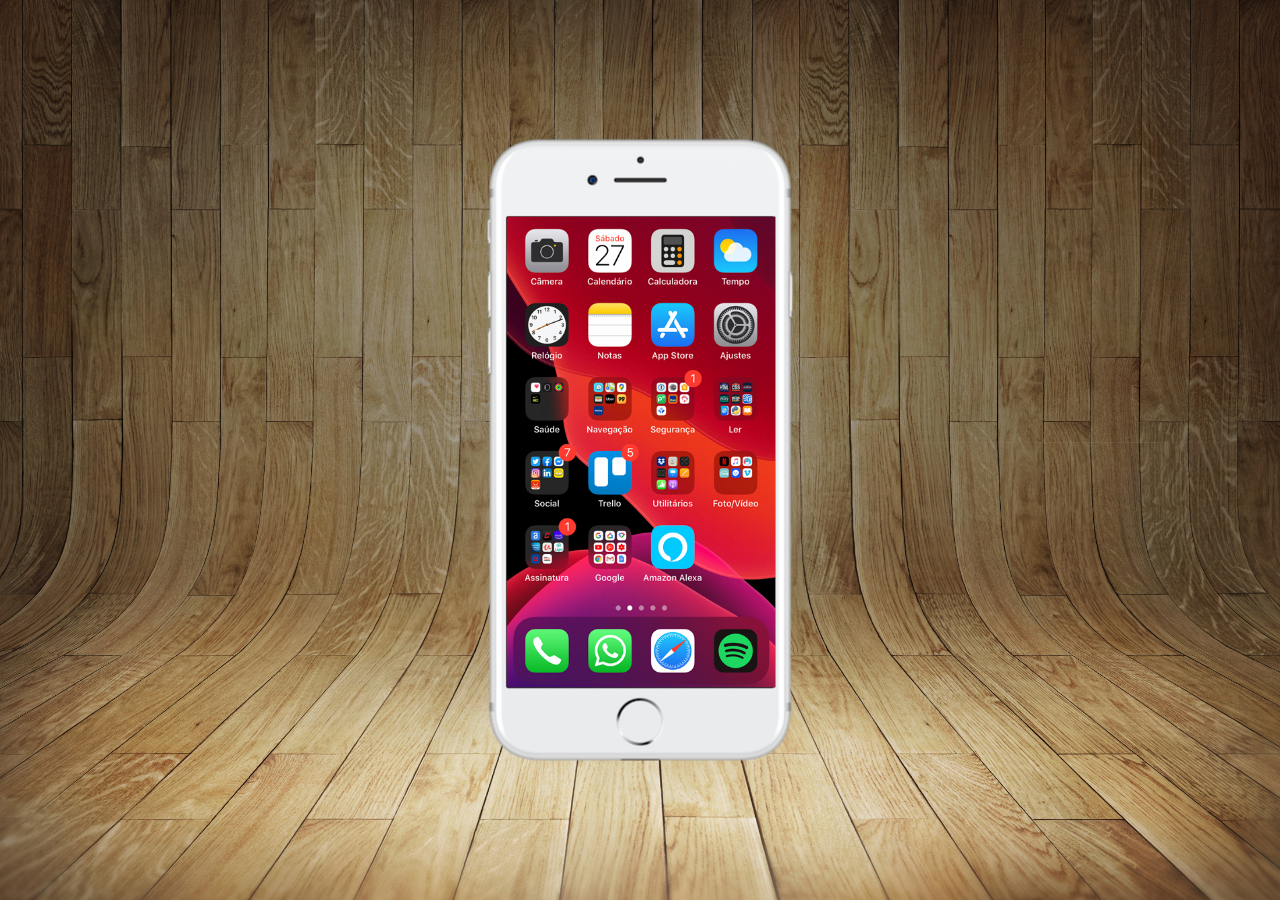
<file: index.html>
<!DOCTYPE html>
<html lang="pt-br">
<head>
    <meta charset="UTF-8">
    <meta http-equiv="X-UA-Compatible" content="IE=edge">
    <meta name="viewport" content="width=device-width, initial-scale=1.0">
    <link rel="shortcut icon" href="mr.ico" type="image/x-icon">
    <title>Projeto Redes Sociais</title>
    <link rel="stylesheet" href="style.css">
</head>
<body>
   <main>
    <section id="telefone">
        <iframe name="tela" id="tela" src="home.html" frameborder="0"></iframe>
    </section>
    <section id="redes">

    </section>
   </main>
</body>
</html>
</file>
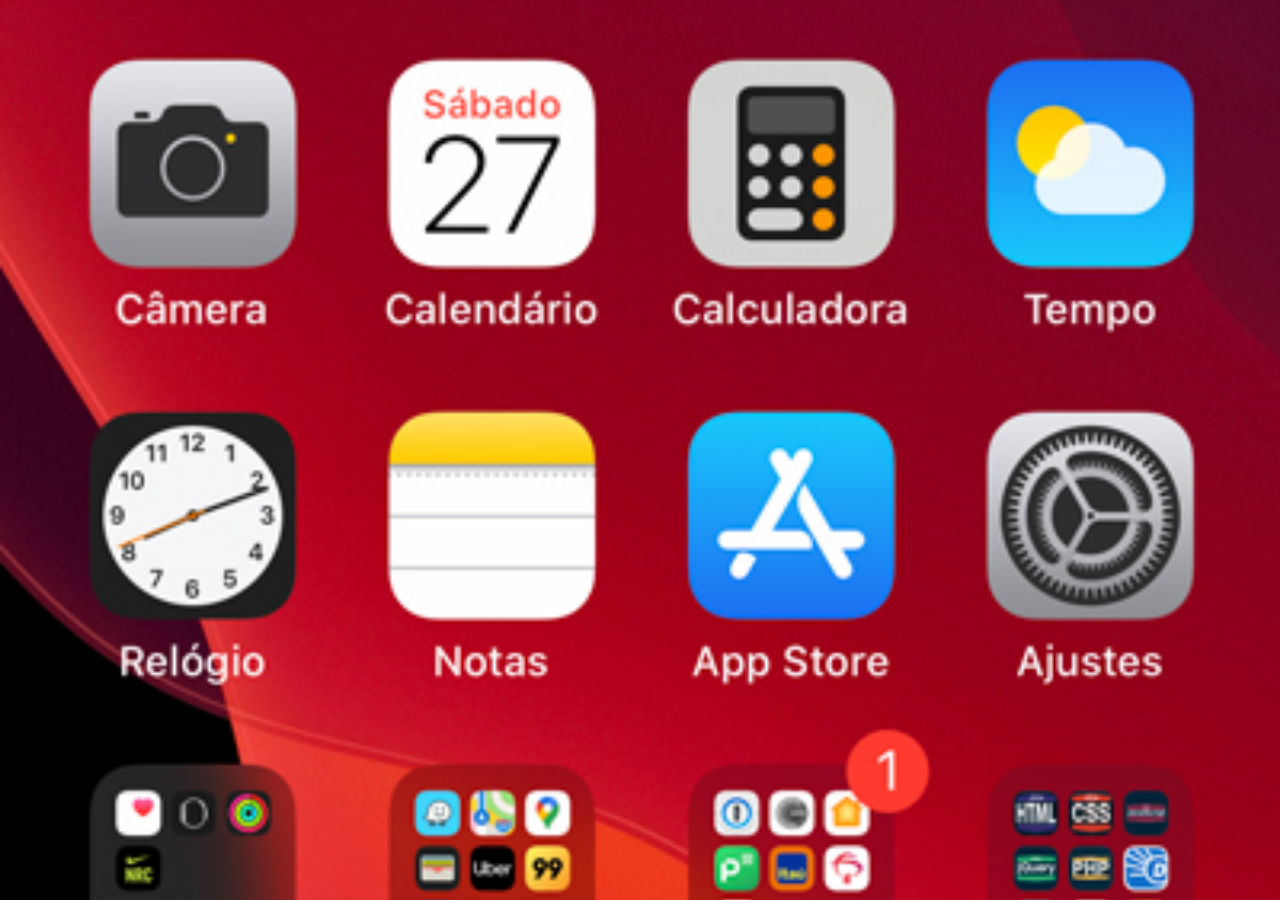
<file: home.html>
<!DOCTYPE html>
<html lang="pt-br">
<head>
    <meta charset="UTF-8">
    <meta http-equiv="X-UA-Compatible" content="IE=edge">
    <meta name="viewport" content="width=device-width, initial-scale=1.0">
    <title>home</title>
</head>
<style>
    *{
        margin: 0px;
        padding: 0px;
    }
    body{
        width: 100vw;
        height: 100vh;
        background:black url('imagens/tela-home.jpg') no-repeat top center;
        background-size: cover;
    }
</style>
<body>
    
</body>
</html>
</file>
<file: style.css>
@charset "UTF-8";
*{
    margin: 0px;
    padding: 0px;
    font-family: Arial, Helvetica, sans-serif;
}
html,body{
    height: 100vh;
    width: 100vw;
    background-color: black;
}
body{
    background: url('imagens/fundo-madeira.jpg')no-repeat top center;
    background-size: cover;
    background-attachment: fixed;
}
main{
    position: relative;
    height: 100vh;
    
    
}
section#telefone{
    height: 627px;
    width: 311px;
    position: absolute;
    top: 50%;
    left: 50%;
    transform: translate(-50%,-50%);

    
    
    
    background: url('imagens/frame-iphone.png')no-repeat;


}
iframe#tela{
    position: relative;
    top: 80px;
    left: 22px;
    width: 269px;
    height: 471px;
}
</file>
